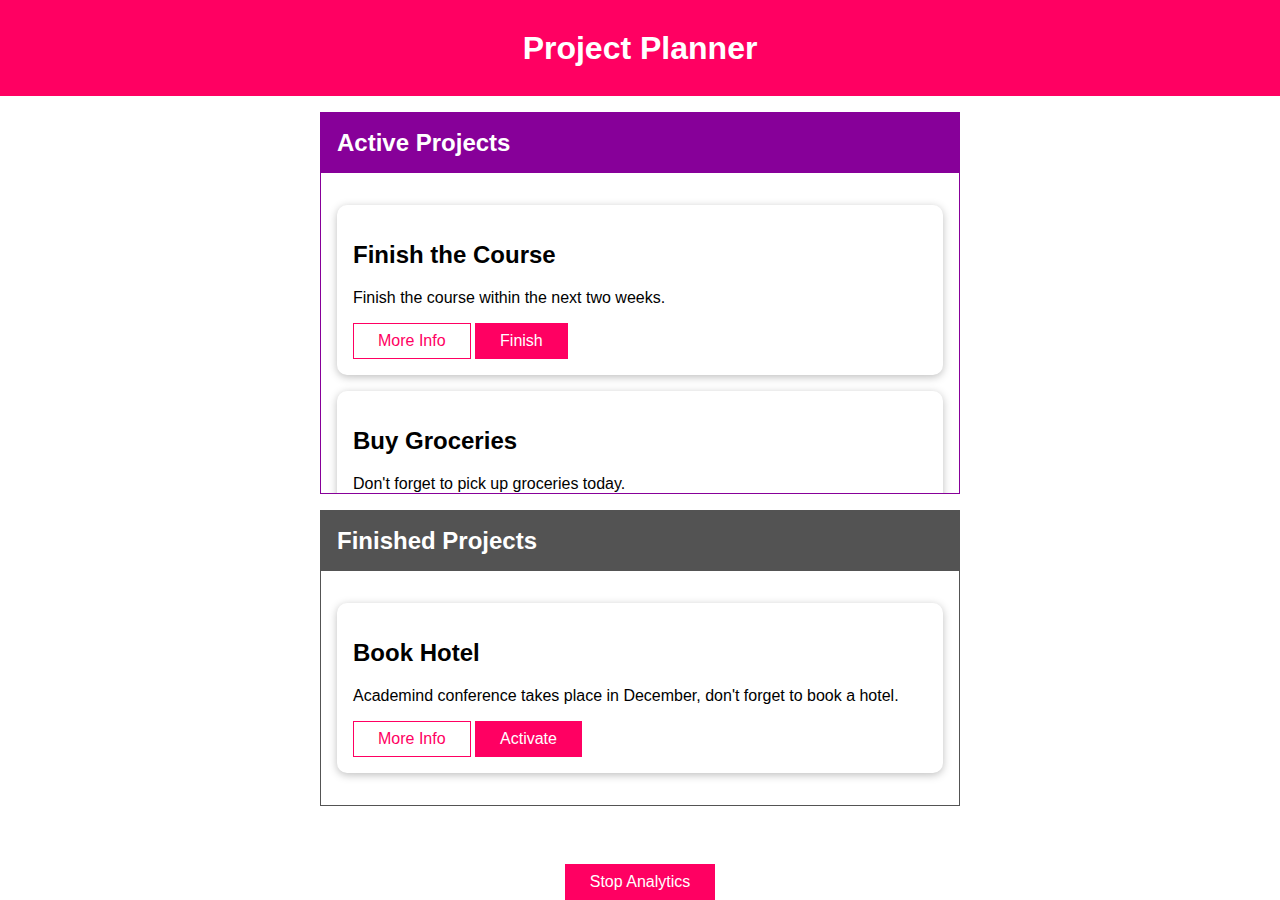
<file: index.html>
<!DOCTYPE html>
<html lang="en">
  <head>
    <meta charset="UTF-8" />
    <meta name="viewport" content="width=device-width, initial-scale=1.0" />
    <meta http-equiv="X-UA-Compatible" content="ie=edge" />
    <title>Project Board</title>
    <link rel="stylesheet" href="assets/styles/app.css" />
    <script src="assets/scripts/app.js" defer></script>
  </head>
  <body>
    <template id="tooltip">
      <h2>More Info</h2>
      <p></p>
    </template>
    <header id="main-header">
      <h1>Project Planner</h1>
    </header>
    <section id="active-projects">
      <header>
        <h2>Active Projects</h2>
      </header>
      <ul>
        <li id="p1" data-extra-info="Got lifetime access, but would be nice to finish it soon!" class="card" draggable="true">
          <h2>Finish the Course</h2>
          <p>Finish the course within the next two weeks.</p>
          <button class="alt">More Info</button>
          <button>Finish</button>
        </li>
        <li id="p2" data-extra-info="Not really a business topic but still important." class="card" draggable="true">
          <h2>Buy Groceries</h2>
          <p>Don't forget to pick up groceries today.</p>
          <button class="alt">More Info</button>
          <button>Finish</button>
        </li>
      </ul>
    </section>
    <section id="finished-projects">
      <header>
        <h2>Finished Projects</h2>
      </header>
      <ul>
        <li id="p3" data-extra-info="Super important conference! Fictional but still!" class="card" draggable="true">
          <h2>Book Hotel</h2>
          <p>
            Academind conference takes place in December, don't forget to book a
            hotel.
          </p>
          <button class="alt">More Info</button>
          <button>Activate</button>
        </li>
      </ul>
    </section>
    <footer>
      <button id="stop-analytics-btn">Stop Analytics</button>
    </footer>
  </body>
</html>
</file>
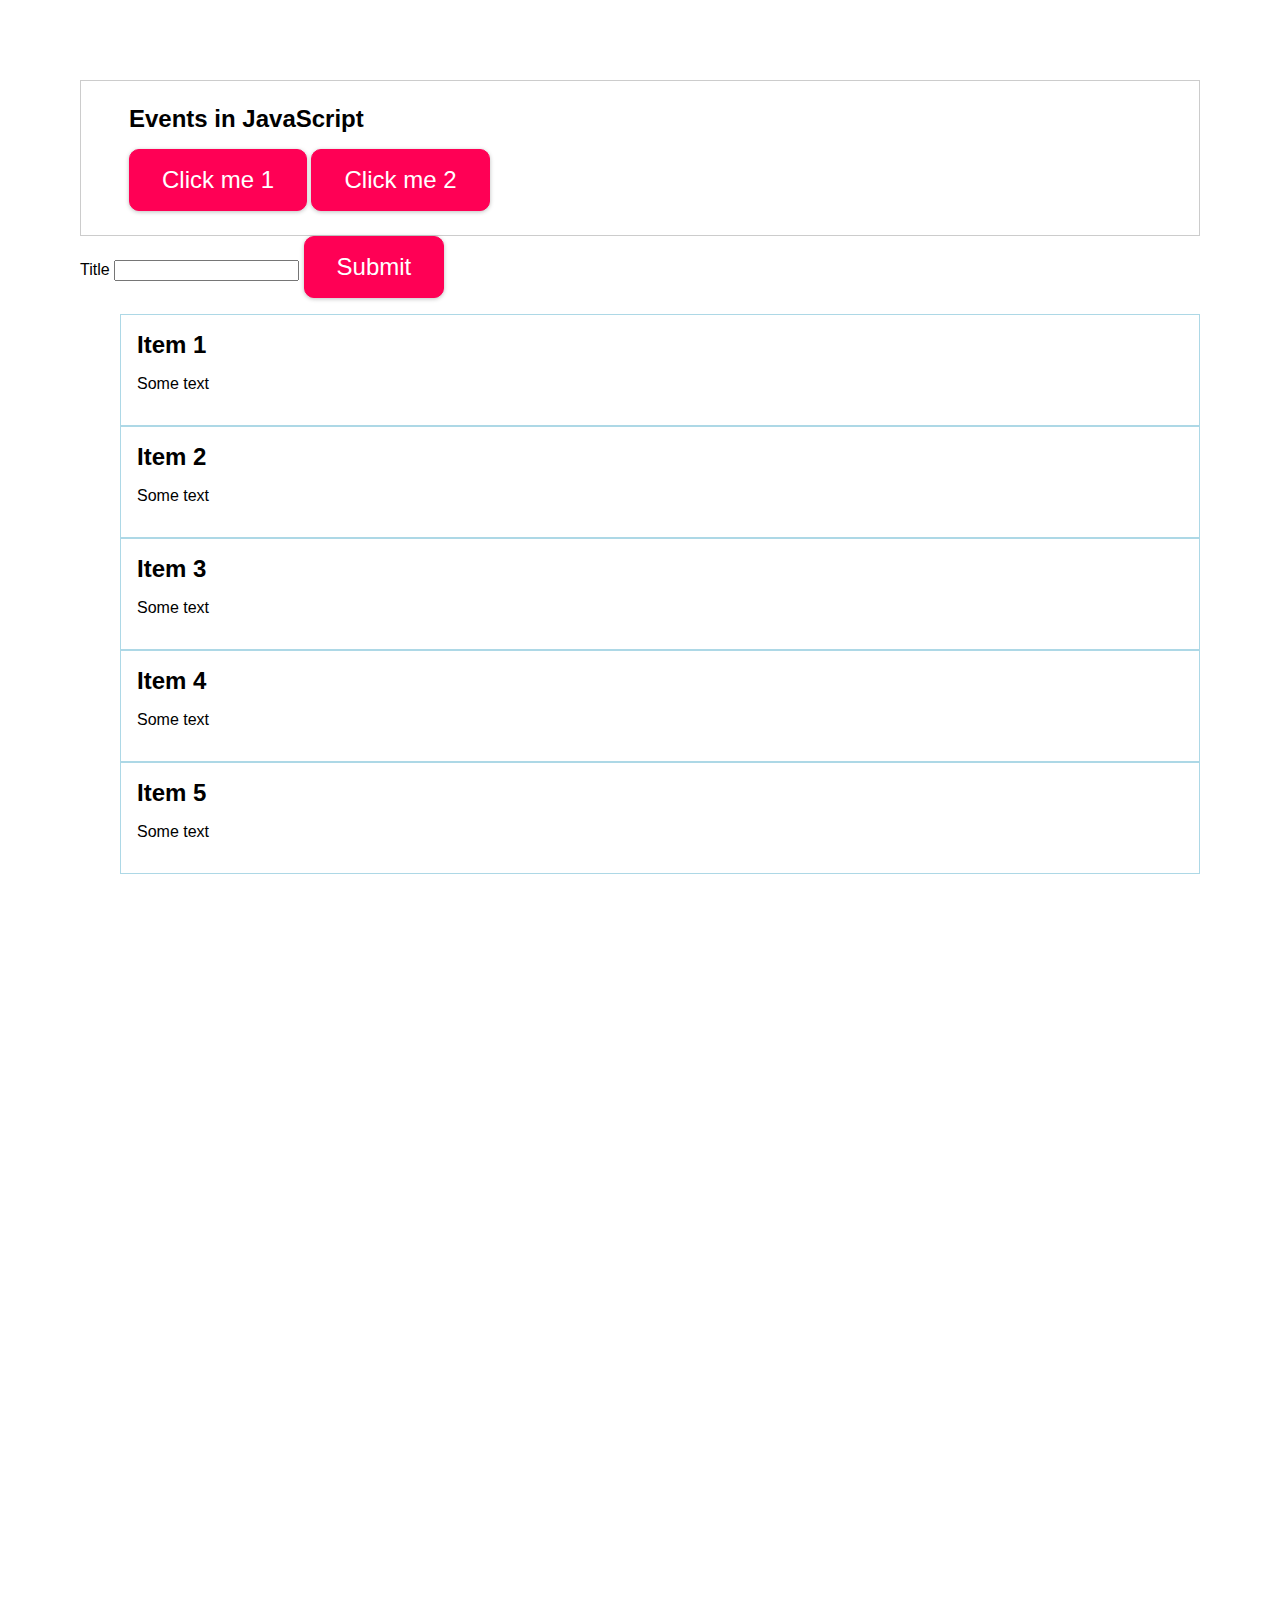
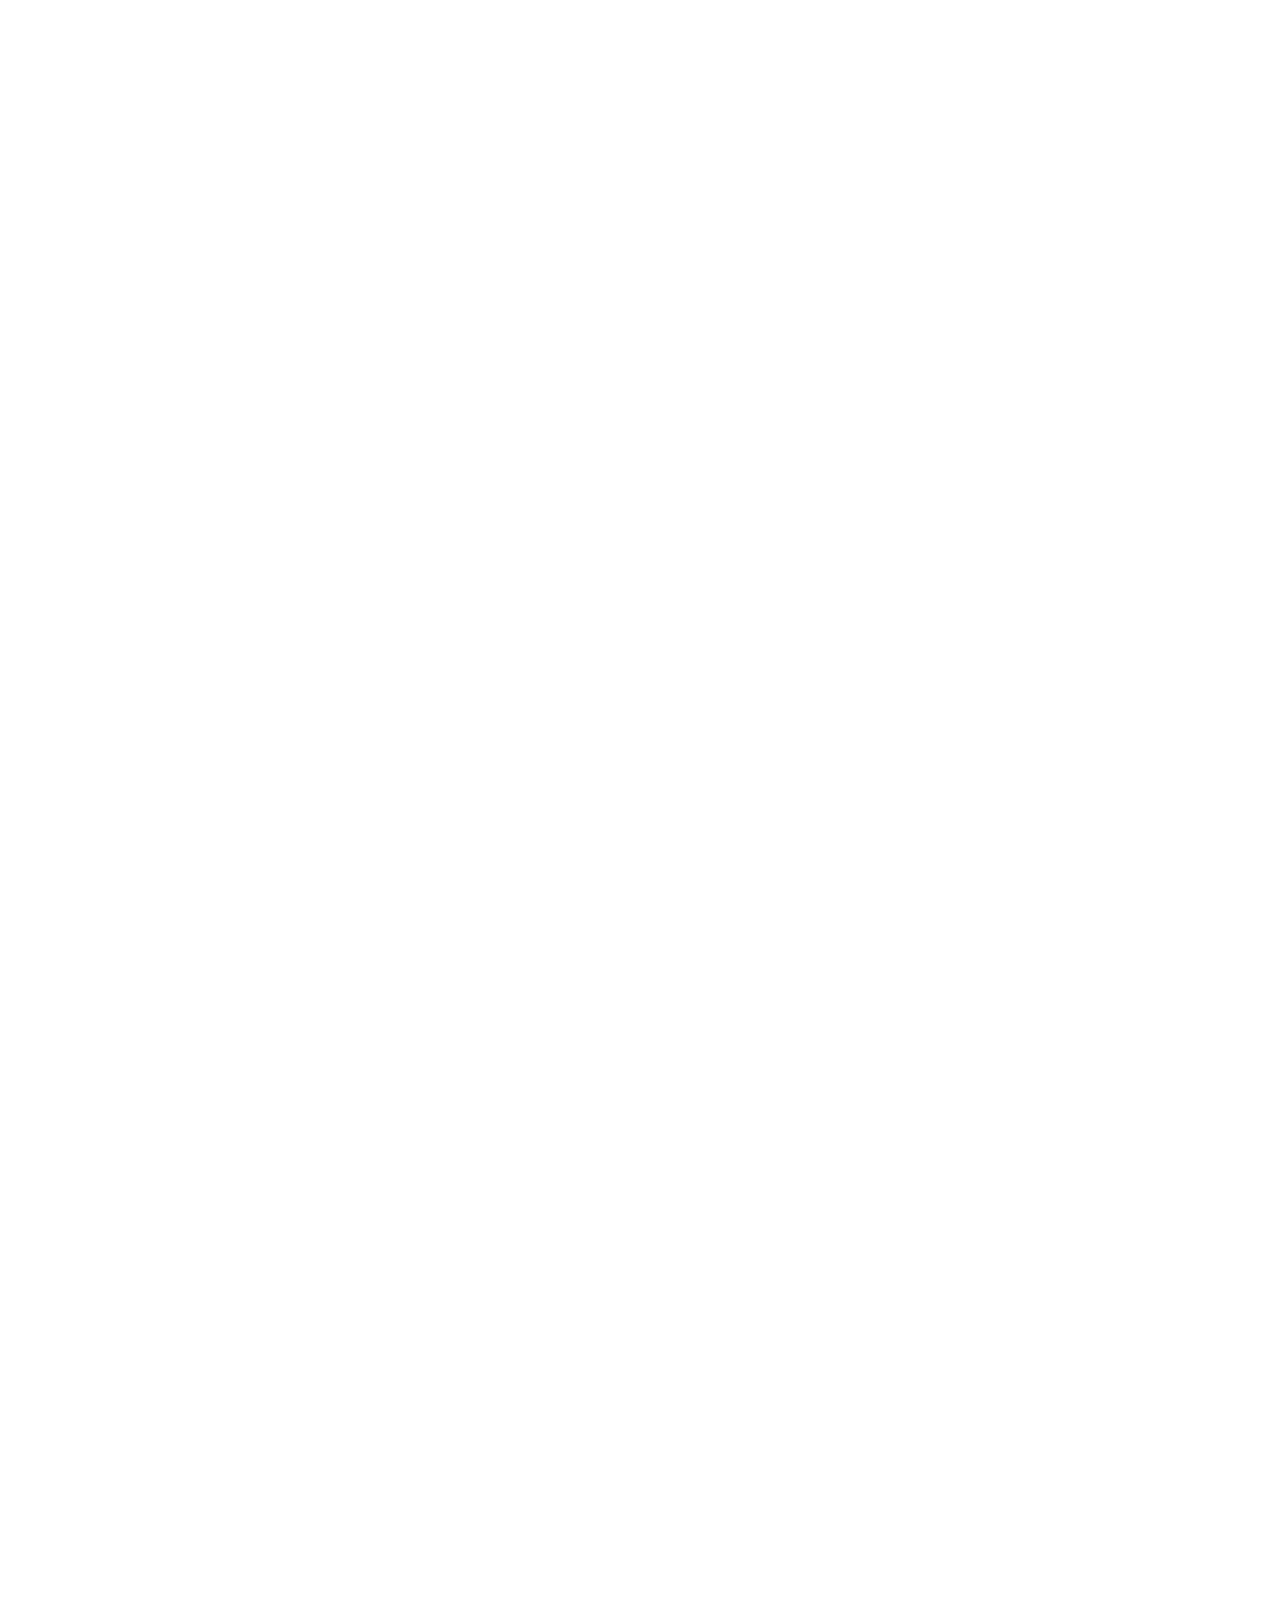
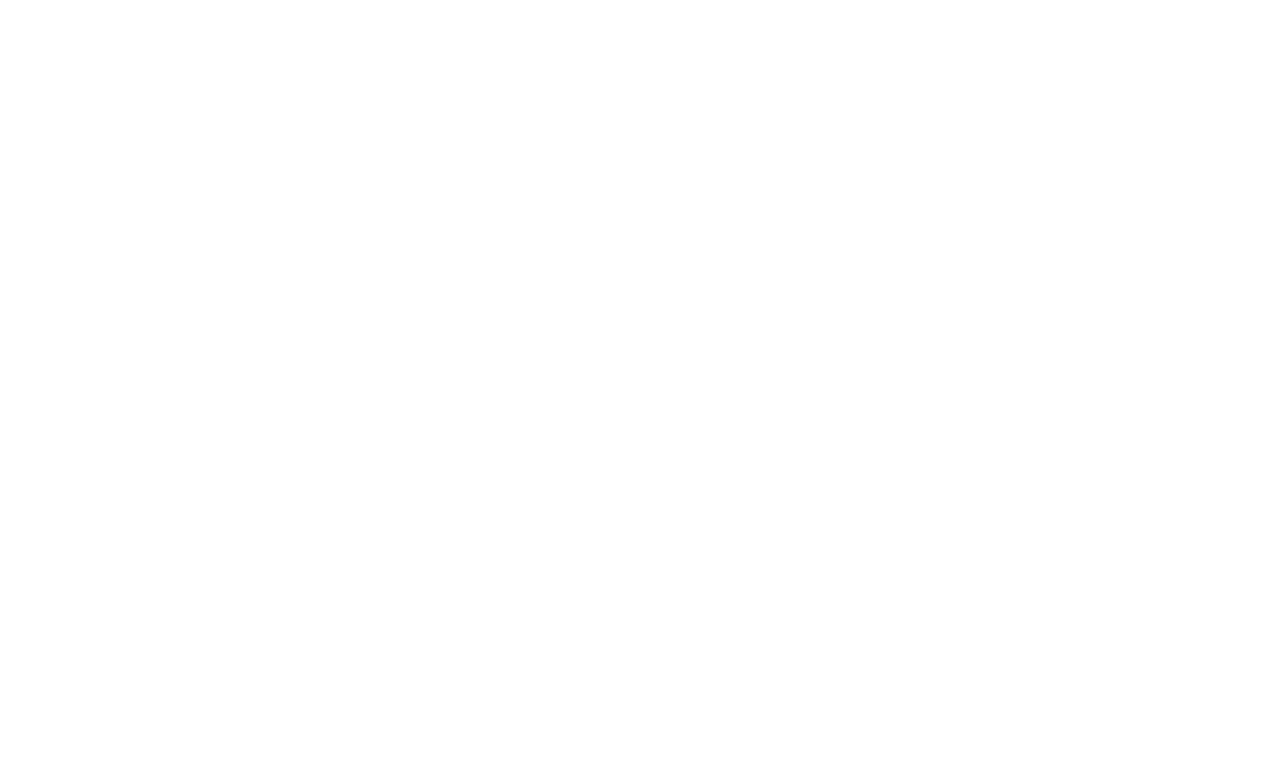
<file: events.html>
<!DOCTYPE html>
<html lang="en">
  <head>
    <meta charset="UTF-8" />
    <meta name="viewport" content="width=device-width, initial-scale=1.0" />
    <meta http-equiv="X-UA-Compatible" content="ie=edge" />
    <title>Events!</title>
    <link rel="stylesheet" href="assets/styles/events.css" />
    <script src="assets/scripts/events.js" defer></script>
  </head>
  <body>
    <div>
      <h2>Events in JavaScript</h2>
      <button id="clickMeBtn1">Click me 1</button>
      <button id="clickMeBtn2">Click me 2</button>
    </div>
    <form action="" method="" id="frmTest">
      <label for="title">Title</label>
      <input type="text" name="" id="title">
      <button type="submit" id="btnSubmit">Submit</button>
    </form>
    <ul>
      <li><h2>Item 1</h2><p>Some text</p></li>
      <li><h2>Item 2</h2><p>Some text</p></li>
      <li><h2>Item 3</h2><p>Some text</p></li>
      <li><h2>Item 4</h2><p>Some text</p></li>
      <li><h2>Item 5</h2><p>Some text</p></li>
    </ul>
    <section id="long-one"></section>
  </body>
</html>
</file>
<file: assets/styles/app.css>
* {
  box-sizing: border-box;
}

html {
  font-family: sans-serif;
}

body {
  margin: 0;
}

#main-header {
  width: 100%;
  height: 6rem;
  display: flex;
  justify-content: center;
  align-items: center;
  background: #ff0062;
}

#main-header h1 {
  color: white;
  margin: 0;
}

footer {
  position: absolute;
  bottom: 0;
  left: 0;
  width: 100%;
  text-align: center;
}

ul {
  list-style: none;
  margin: 0;
  padding: 0;
}

li {
  margin: 1rem 0;
}

section {
  margin: 1rem auto;
  width: 40rem;
  max-width: 90%;
}

section ul {
  padding: 1rem;
  max-height: 20rem;
  overflow: scroll;
}

section > h2 {
  color: white;
  margin: 0;
}

button {
  font: inherit;
  background: #ff0062;
  color: white;
  border: 1px solid #ff0062;
  padding: 0.5rem 1.5rem;
  cursor: pointer;
}

button.alt {
  background: white;
  color: #ff0062;
}

button:focus {
  outline: none;
}

button:hover,
button:active {
  background: #ff2579;
  border-color: #ff2579;
  color: white;
}

.card {
  border-radius: 10px;
  box-shadow: 0 2px 8px rgba(0, 0, 0, 0.26);
  padding: 1rem;
  background: white;
}

.droppable {
  background-color: lightpink;
}

#active-projects {
  border: 1px solid #870099;
}

#active-projects > header {
  background: #870099;
  padding: 1rem;
  display: flex;
  justify-content: space-between;
  align-items: center;
}

#active-projects header h2 {
  color: white;
  margin: 0;
}

#finished-projects {
  border: 1px solid #535353;
}

#finished-projects > header {
  background: #535353;
  padding: 1rem;
  display: flex;
  justify-content: space-between;
  align-items: center;
}

#finished-projects header h2 {
  color: white;
  margin: 0;
}
</file>
<file: assets/styles/events.css>
body {
  margin: 5rem;
  font-family: sans-serif;
}

div {
  border: 1px solid #ccc;
  padding: 1.5rem 3rem;
}

h2 {
  margin: 0 0 1rem 0;
}

button {
  font: inherit;
  font-size: 1.5rem;
  padding: 1rem 2rem;
  border: 1px solid #ff0055;
  background: #ff0055;
  color: white;
  cursor: pointer;
  border-radius: 10px;
  box-shadow: 0 1px 4px rgba(0, 0, 0, 0.26);
  transition: all 0.3s;
}

button:focus {
  outline: none;
}

button:hover,
button:active {
  background: #e92f6d;
  border-color: #e92f6d;
  box-shadow: 0 1px 8px rgba(0, 0, 0, 0.26);
}

#long-one {
  height: 3000px;
}

li {
  padding: 1rem;
  border: 1px solid lightblue;
}
ul {
  list-style: none;
}
.highlight {
  background-color: lightpink;
}
</file>
